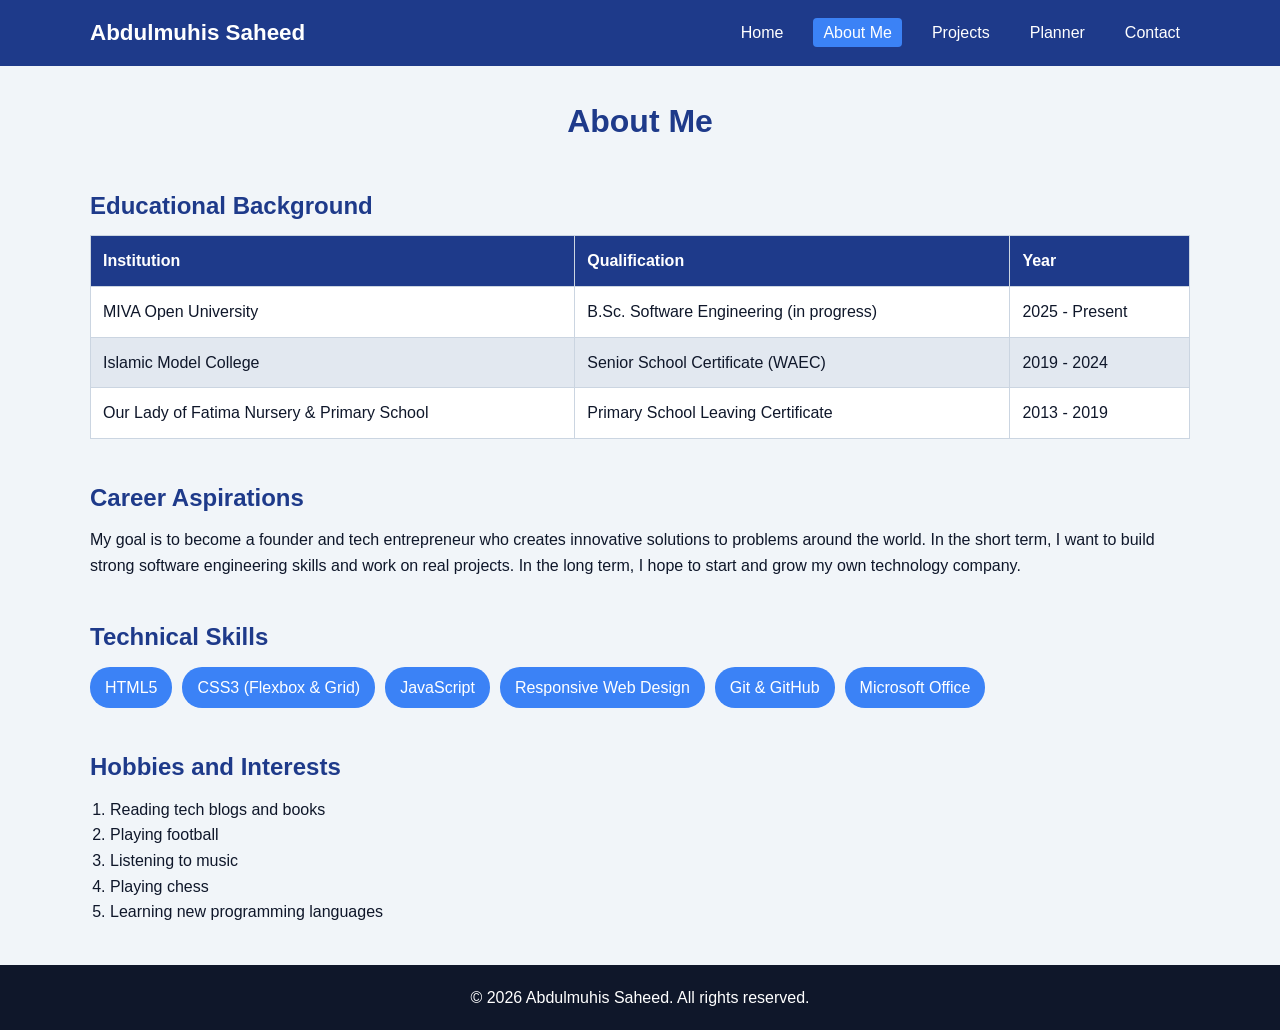
<file: about.html>
<!DOCTYPE html>
<html lang="en">
<head>
  <meta charset="UTF-8">
  <meta name="viewport" content="width=device-width, initial-scale=1.0">
  <title>About Me | Abdulmuhis Saheed - Student Portfolio</title>
  <link rel="stylesheet" href="css/style.css">
</head>
<body>
  <header class="site-header">
    <div class="container header-inner">
      <a href="index.html" class="logo">Abdulmuhis Saheed</a>
      <button class="menu-toggle" id="menuToggle" aria-label="Open menu">&#9776;</button>
      <nav>
        <ul class="nav-links" id="navLinks">
          <li><a href="index.html">Home</a></li>
          <li><a href="about.html" class="active">About Me</a></li>
          <li><a href="projects.html">Projects</a></li>
          <li><a href="planner.html">Planner</a></li>
          <li><a href="contact.html">Contact</a></li>
        </ul>
      </nav>
    </div>
  </header>

  <main class="container">
    <h1 class="page-title">About Me</h1>

    <section class="section">
      <h2>Educational Background</h2>
      <table>
        <thead>
          <tr>
            <th>Institution</th>
            <th>Qualification</th>
            <th>Year</th>
          </tr>
        </thead>
        <tbody>
          <tr>
            <td>MIVA Open University</td>
            <td>B.Sc. Software Engineering (in progress)</td>
            <td>2025 - Present</td>
          </tr>
          <tr>
            <td>Islamic Model College</td>
            <td>Senior School Certificate (WAEC)</td>
            <td>2019 - 2024</td>
          </tr>
          <tr>
            <td>Our Lady of Fatima Nursery &amp; Primary School</td>
            <td>Primary School Leaving Certificate</td>
            <td>2013 - 2019</td>
          </tr>
        </tbody>
      </table>
    </section>

    <section class="section">
      <h2>Career Aspirations</h2>
      <p>My goal is to become a founder and tech entrepreneur who creates innovative solutions to problems around the world. In the short term, I want to build strong software engineering skills and work on real projects. In the long term, I hope to start and grow my own technology company.</p>
    </section>

    <section class="section">
      <h2>Technical Skills</h2>
      <ul class="skills-list">
        <li>HTML5</li>
        <li>CSS3 (Flexbox &amp; Grid)</li>
        <li>JavaScript</li>
        <li>Responsive Web Design</li>
        <li>Git &amp; GitHub</li>
        <li>Microsoft Office</li>
      </ul>
    </section>

    <section class="section">
      <h2>Hobbies and Interests</h2>
      <ol>
        <li>Reading tech blogs and books</li>
        <li>Playing football</li>
        <li>Listening to music</li>
        <li>Playing chess</li>
        <li>Learning new programming languages</li>
      </ol>
    </section>
  </main>

  <footer class="site-footer">
    <p>&copy; <span id="year"></span> Abdulmuhis Saheed. All rights reserved.</p>
  </footer>

  <script src="js/script.js"></script>
</body>
</html>
</file>
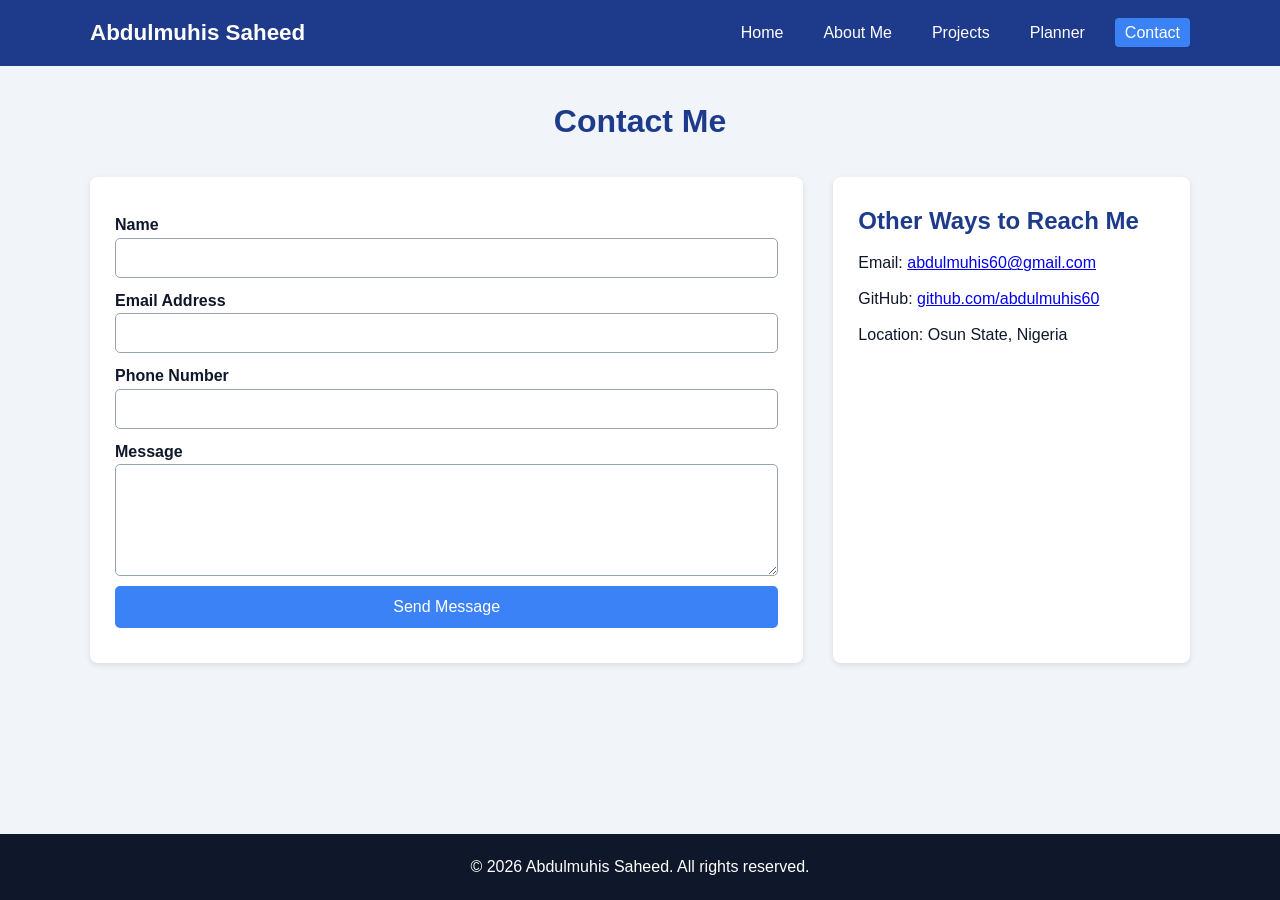
<file: contact.html>
<!DOCTYPE html>
<html lang="en">
<head>
  <meta charset="UTF-8">
  <meta name="viewport" content="width=device-width, initial-scale=1.0">
  <title>Contact | Abdulmuhis Saheed - Student Portfolio</title>
  <link rel="stylesheet" href="css/style.css">
</head>
<body>
  <header class="site-header">
    <div class="container header-inner">
      <a href="index.html" class="logo">Abdulmuhis Saheed</a>
      <button class="menu-toggle" id="menuToggle" aria-label="Open menu">&#9776;</button>
      <nav>
        <ul class="nav-links" id="navLinks">
          <li><a href="index.html">Home</a></li>
          <li><a href="about.html">About Me</a></li>
          <li><a href="projects.html">Projects</a></li>
          <li><a href="planner.html">Planner</a></li>
          <li><a href="contact.html" class="active">Contact</a></li>
        </ul>
      </nav>
    </div>
  </header>

  <main class="container">
    <h1 class="page-title">Contact Me</h1>

    <section class="contact-wrapper">
      <form id="contactForm" class="contact-form" novalidate>
        <label for="name">Name</label>
        <input type="text" id="name" name="name">
        <span class="error" id="nameError"></span>

        <label for="email">Email Address</label>
        <input type="email" id="email" name="email">
        <span class="error" id="emailError"></span>

        <label for="phone">Phone Number</label>
        <input type="tel" id="phone" name="phone">
        <span class="error" id="phoneError"></span>

        <label for="message">Message</label>
        <textarea id="message" name="message" rows="5"></textarea>
        <span class="error" id="messageError"></span>

        <button type="submit" class="btn">Send Message</button>
        <p id="formSuccess" class="success"></p>
      </form>

      <aside class="contact-info">
        <h2>Other Ways to Reach Me</h2>
        <ul>
          <li>Email: <a href="mailto:abdulmuhis60@gmail.com">abdulmuhis60@gmail.com</a></li>
          <li>GitHub: <a href="https://github.com/abdulmuhis60" target="_blank">github.com/abdulmuhis60</a></li>
          <li>Location: Osun State, Nigeria</li>
        </ul>
      </aside>
    </section>
  </main>

  <footer class="site-footer">
    <p>&copy; <span id="year"></span> Abdulmuhis Saheed. All rights reserved.</p>
  </footer>

  <script src="js/script.js"></script>
</body>
</html>
</file>
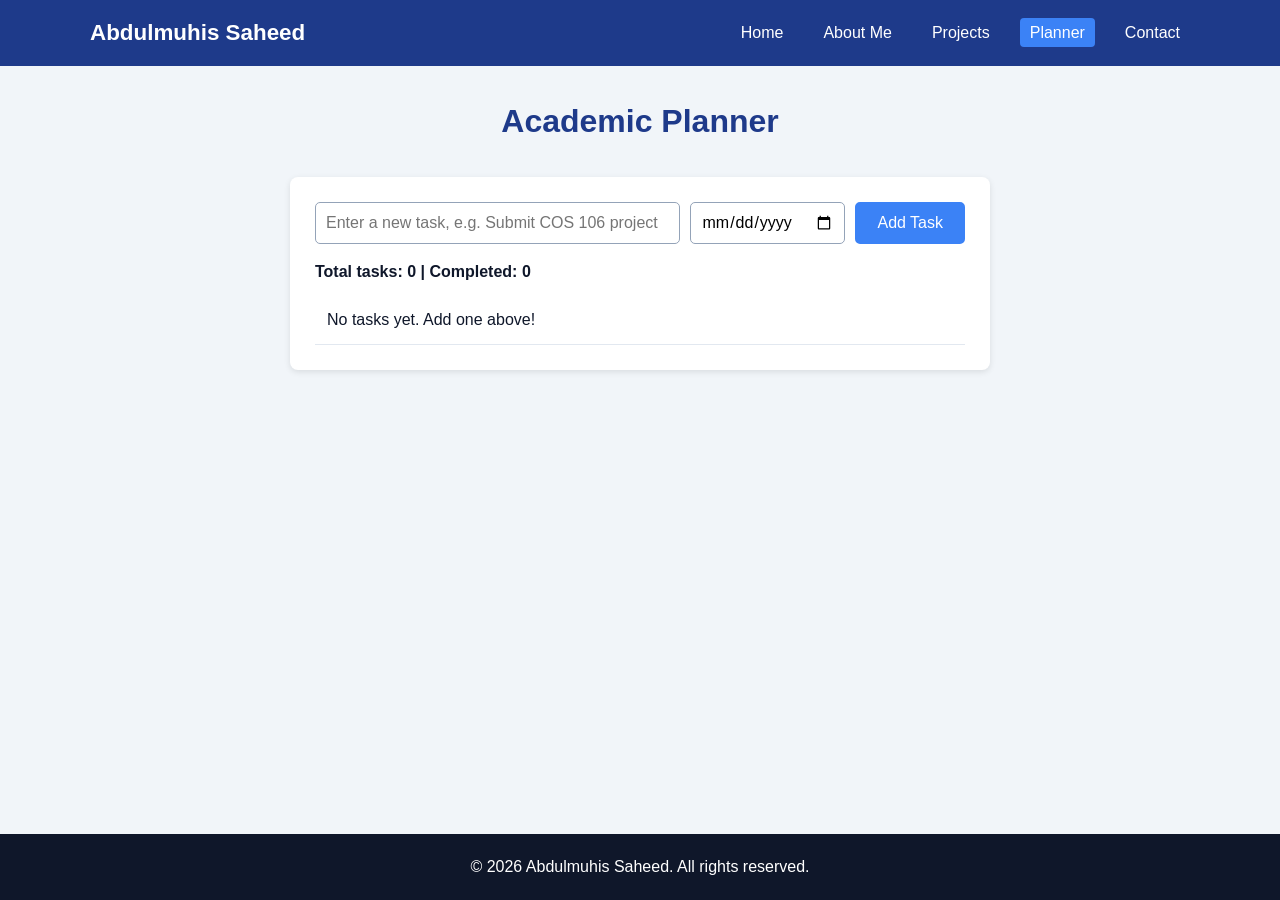
<file: planner.html>
<!DOCTYPE html>
<html lang="en">
<head>
  <meta charset="UTF-8">
  <meta name="viewport" content="width=device-width, initial-scale=1.0">
  <title>Academic Planner | Abdulmuhis Saheed - Student Portfolio</title>
  <link rel="stylesheet" href="css/style.css">
</head>
<body>
  <header class="site-header">
    <div class="container header-inner">
      <a href="index.html" class="logo">Abdulmuhis Saheed</a>
      <button class="menu-toggle" id="menuToggle" aria-label="Open menu">&#9776;</button>
      <nav>
        <ul class="nav-links" id="navLinks">
          <li><a href="index.html">Home</a></li>
          <li><a href="about.html">About Me</a></li>
          <li><a href="projects.html">Projects</a></li>
          <li><a href="planner.html" class="active">Planner</a></li>
          <li><a href="contact.html">Contact</a></li>
        </ul>
      </nav>
    </div>
  </header>

  <main class="container">
    <h1 class="page-title">Academic Planner</h1>

    <section class="planner">
      <form id="taskForm" class="task-form">
        <input type="text" id="taskInput" placeholder="Enter a new task, e.g. Submit COS 106 project">
        <input type="date" id="taskDate">
        <button type="submit" class="btn">Add Task</button>
      </form>
      <p id="taskError" class="error"></p>

      <p id="taskCount" class="task-count"></p>

      <ul id="taskList" class="task-list"></ul>
    </section>
  </main>

  <footer class="site-footer">
    <p>&copy; <span id="year"></span> Abdulmuhis Saheed. All rights reserved.</p>
  </footer>

  <script src="js/script.js"></script>
</body>
</html>
</file>
<file: css/style.css>
/* ===== Colour scheme ===== */
:root {
  --primary: #1e3a8a;
  --secondary: #3b82f6;
  --light: #f1f5f9;
  --dark: #0f172a;
  --white: #ffffff;
  --success: #16a34a;
  --danger: #dc2626;
}

* {
  margin: 0;
  padding: 0;
  box-sizing: border-box;
}

body {
  font-family: Arial, Helvetica, sans-serif;
  background-color: var(--light);
  color: var(--dark);
  line-height: 1.6;
  display: flex;
  flex-direction: column;
  min-height: 100vh;
}

main {
  flex: 1;
}

.container {
  width: 90%;
  max-width: 1100px;
  margin: 0 auto;
}

h1, h2, h3 {
  color: var(--primary);
  margin-bottom: 10px;
}

.section {
  margin: 40px 0;
}

.page-title {
  margin-top: 30px;
  text-align: center;
}

/* ===== Header & Navigation ===== */
.site-header {
  background-color: var(--primary);
  position: sticky;
  top: 0;
  z-index: 10;
}

.header-inner {
  display: flex;
  justify-content: space-between;
  align-items: center;
  padding: 15px 0;
}

.logo {
  color: var(--white);
  font-size: 1.4rem;
  font-weight: bold;
  text-decoration: none;
}

.nav-links {
  list-style: none;
  display: flex;
  gap: 20px;
}

.nav-links a {
  color: var(--white);
  text-decoration: none;
  padding: 6px 10px;
  border-radius: 4px;
  transition: background-color 0.3s ease;
}

.nav-links a:hover,
.nav-links a.active {
  background-color: var(--secondary);
}

.menu-toggle {
  display: none;
  background: none;
  border: none;
  color: var(--white);
  font-size: 1.8rem;
  cursor: pointer;
}

/* ===== Buttons ===== */
.btn {
  display: inline-block;
  background-color: var(--secondary);
  color: var(--white);
  padding: 10px 20px;
  border: 2px solid var(--secondary);
  border-radius: 5px;
  text-decoration: none;
  cursor: pointer;
  font-size: 1rem;
  margin-top: 10px;
  transition: background-color 0.3s ease, transform 0.2s ease;
}

.btn:hover {
  background-color: var(--primary);
  transform: translateY(-2px);
}

.btn-outline {
  background-color: transparent;
  color: var(--secondary);
}

.btn-outline:hover {
  color: var(--white);
}

/* ===== Homepage hero ===== */
.hero {
  background-color: var(--white);
  padding: 50px 0;
}

.hero-inner {
  display: flex;
  align-items: center;
  gap: 40px;
}

.profile-photo {
  width: 220px;
  height: 220px;
  border-radius: 50%;
  border: 5px solid var(--secondary);
  object-fit: cover;
  animation: fadeIn 1s ease;
}

.hero-text {
  animation: slideIn 1s ease;
}

.welcome {
  font-size: 1.2rem;
  color: var(--secondary);
  font-weight: bold;
}

@keyframes fadeIn {
  from { opacity: 0; }
  to { opacity: 1; }
}

@keyframes slideIn {
  from { opacity: 0; transform: translateX(40px); }
  to { opacity: 1; transform: translateX(0); }
}

/* ===== Cards (CSS Grid) ===== */
.card-grid {
  display: grid;
  grid-template-columns: repeat(3, 1fr);
  gap: 20px;
}

.card {
  background-color: var(--white);
  padding: 20px;
  border-radius: 8px;
  border-top: 4px solid var(--secondary);
  box-shadow: 0 2px 6px rgba(0, 0, 0, 0.1);
  transition: transform 0.3s ease;
}

.card:hover {
  transform: translateY(-5px);
}

.media {
  max-width: 100%;
  height: auto;
  border-radius: 8px;
}

/* ===== About page ===== */
table {
  width: 100%;
  border-collapse: collapse;
  background-color: var(--white);
}

th, td {
  padding: 12px;
  border: 1px solid #cbd5e1;
  text-align: left;
}

th {
  background-color: var(--primary);
  color: var(--white);
}

tbody tr:nth-child(even) {
  background-color: #e2e8f0;
}

.skills-list {
  list-style: none;
  display: flex;
  flex-wrap: wrap;
  gap: 10px;
}

.skills-list li {
  background-color: var(--secondary);
  color: var(--white);
  padding: 8px 15px;
  border-radius: 20px;
}

ol {
  padding-left: 20px;
}

/* ===== Projects page ===== */
.project-grid {
  display: grid;
  grid-template-columns: repeat(3, 1fr);
  gap: 25px;
  margin: 30px 0 50px;
}

.project-card {
  background-color: var(--white);
  border-radius: 8px;
  overflow: hidden;
  box-shadow: 0 2px 6px rgba(0, 0, 0, 0.1);
  transition: transform 0.3s ease, box-shadow 0.3s ease;
}

.project-card:hover {
  transform: translateY(-5px);
  box-shadow: 0 6px 14px rgba(0, 0, 0, 0.15);
}

.project-card img {
  width: 100%;
  height: 200px;
  object-fit: cover;
}

.project-body {
  padding: 20px;
}

.project-body h2 {
  font-size: 1.3rem;
}

/* ===== Planner page ===== */
.planner {
  max-width: 700px;
  margin: 30px auto 50px;
  background-color: var(--white);
  padding: 25px;
  border-radius: 8px;
  box-shadow: 0 2px 6px rgba(0, 0, 0, 0.1);
}

.task-form {
  display: flex;
  gap: 10px;
}

.task-form input[type="text"] {
  flex: 1;
}

.task-form .btn {
  margin-top: 0;
}

input, textarea {
  padding: 10px;
  border: 1px solid #94a3b8;
  border-radius: 5px;
  font-size: 1rem;
  font-family: inherit;
}

.task-count {
  margin: 15px 0 10px;
  font-weight: bold;
}

.task-list {
  list-style: none;
}

.task-list li {
  display: flex;
  align-items: center;
  gap: 10px;
  padding: 12px;
  border-bottom: 1px solid #e2e8f0;
  animation: fadeIn 0.4s ease;
}

.task-list li span {
  flex: 1;
}

.task-list li small {
  color: #64748b;
}

.task-list li.completed span {
  text-decoration: line-through;
  color: #94a3b8;
}

.delete-btn {
  background-color: var(--danger);
  color: var(--white);
  border: none;
  padding: 6px 12px;
  border-radius: 4px;
  cursor: pointer;
  transition: opacity 0.3s ease;
}

.delete-btn:hover {
  opacity: 0.8;
}

/* ===== Contact page ===== */
.contact-wrapper {
  display: grid;
  grid-template-columns: 2fr 1fr;
  gap: 30px;
  margin: 30px 0 50px;
}

.contact-form {
  display: flex;
  flex-direction: column;
  background-color: var(--white);
  padding: 25px;
  border-radius: 8px;
  box-shadow: 0 2px 6px rgba(0, 0, 0, 0.1);
}

.contact-form label {
  font-weight: bold;
  margin-top: 10px;
}

.contact-info {
  background-color: var(--white);
  padding: 25px;
  border-radius: 8px;
  box-shadow: 0 2px 6px rgba(0, 0, 0, 0.1);
}

.contact-info ul {
  list-style: none;
}

.contact-info li {
  margin-bottom: 10px;
}

.error {
  color: var(--danger);
  font-size: 0.9rem;
}

.success {
  color: var(--success);
  font-weight: bold;
  margin-top: 10px;
}

/* ===== Footer ===== */
.site-footer {
  background-color: var(--dark);
  color: var(--white);
  text-align: center;
  padding: 20px;
}

/* ===== Responsive design ===== */
@media (max-width: 768px) {
  .menu-toggle {
    display: block;
  }

  .nav-links {
    display: none;
    flex-direction: column;
    position: absolute;
    top: 100%;
    left: 0;
    right: 0;
    background-color: var(--primary);
    padding: 10px 5%;
  }

  .nav-links.show {
    display: flex;
  }

  .header-inner {
    position: relative;
  }

  .hero-inner {
    flex-direction: column;
    text-align: center;
  }

  .card-grid,
  .project-grid,
  .contact-wrapper {
    grid-template-columns: 1fr;
  }

  .task-form {
    flex-direction: column;
  }
}
</file>
